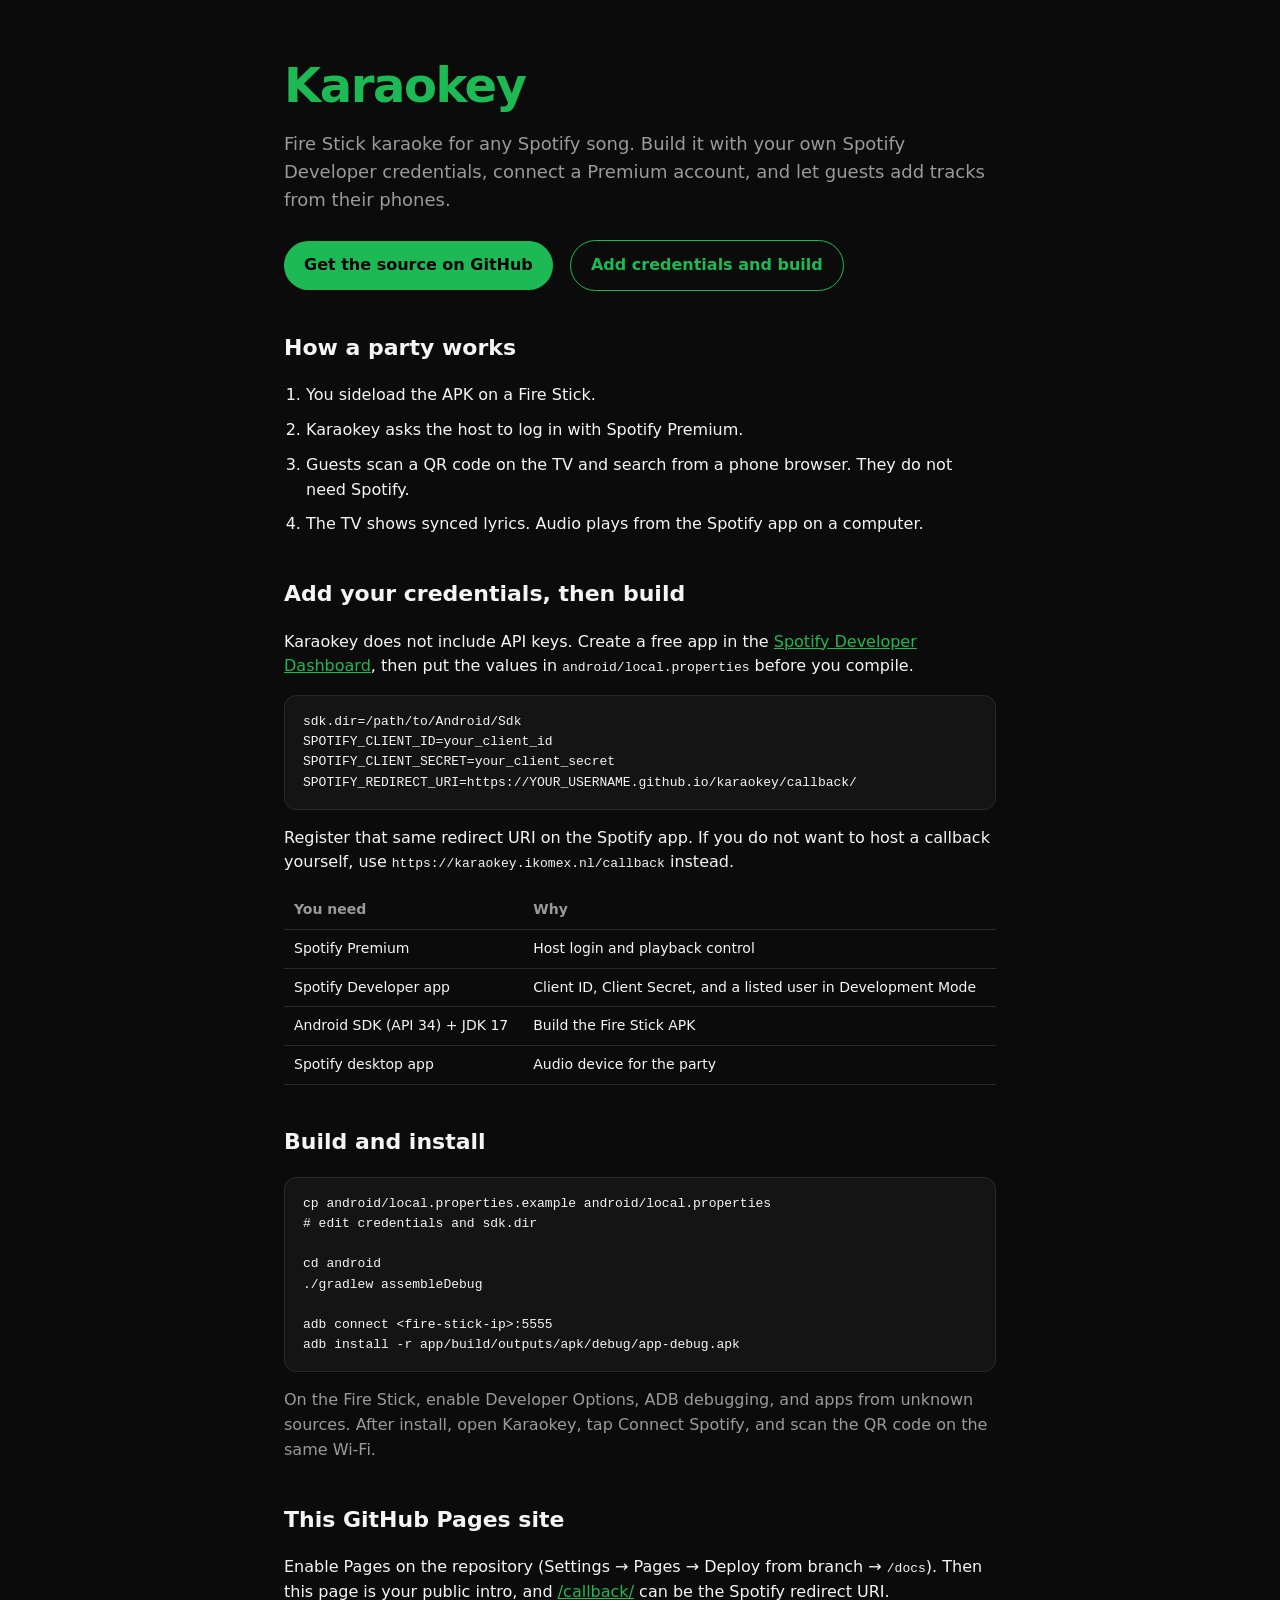
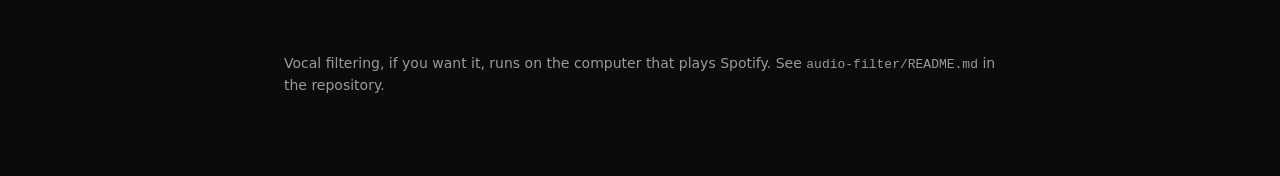
<file: docs/index.html>
<!DOCTYPE html>
<html lang="en">
<head>
  <meta charset="UTF-8" />
  <meta name="viewport" content="width=device-width, initial-scale=1.0" />
  <title>Karaokey — Fire Stick karaoke for Spotify</title>
  <meta name="description" content="Sideload Karaokey on a Fire Stick, add your Spotify Developer credentials, and let guests queue any song from their phones." />
  <style>
    :root {
      color-scheme: dark;
      --bg: #0b0b0b;
      --panel: #141414;
      --text: #f5f5f5;
      --muted: #9a9a9a;
      --green: #1db954;
      --line: #2a2a2a;
    }
    * { box-sizing: border-box; }
    body {
      margin: 0;
      font-family: system-ui, -apple-system, sans-serif;
      background: var(--bg);
      color: var(--text);
      line-height: 1.55;
    }
    main { max-width: 760px; margin: 0 auto; padding: 48px 24px 80px; }
    h1 { color: var(--green); font-size: 48px; margin: 0 0 8px; letter-spacing: -0.03em; }
    h2 { margin-top: 40px; font-size: 22px; }
    p.lead { color: var(--muted); font-size: 18px; margin-top: 0; }
    ol.setup { padding-left: 22px; }
    ol.setup li { margin: 10px 0; }
    .panel {
      background: var(--panel);
      border: 1px solid var(--line);
      border-radius: 12px;
      padding: 16px 18px;
      overflow-x: auto;
    }
    code, pre { font-family: ui-monospace, SFMono-Regular, Menlo, Consolas, monospace; font-size: 13px; }
    pre { margin: 0; white-space: pre-wrap; }
    a { color: var(--green); }
    .cta {
      display: inline-block;
      margin: 8px 12px 0 0;
      padding: 12px 20px;
      background: var(--green);
      color: #000;
      text-decoration: none;
      border-radius: 999px;
      font-weight: 700;
    }
    .cta.secondary { background: transparent; color: var(--green); border: 1px solid var(--green); }
    table { width: 100%; border-collapse: collapse; font-size: 14px; }
    th, td { text-align: left; padding: 8px 10px; border-bottom: 1px solid var(--line); vertical-align: top; }
    th { color: var(--muted); font-weight: 600; }
    .muted { color: var(--muted); }
    footer { margin-top: 48px; color: var(--muted); font-size: 14px; }
  </style>
</head>
<body>
  <main>
    <h1>Karaokey</h1>
    <p class="lead">Fire Stick karaoke for any Spotify song. Build it with your own Spotify Developer credentials, connect a Premium account, and let guests add tracks from their phones.</p>

    <p>
      <a class="cta" href="https://github.com/" id="repo-link">Get the source on GitHub</a>
      <a class="cta secondary" href="#credentials">Add credentials and build</a>
    </p>

    <h2>How a party works</h2>
    <ol class="setup">
      <li>You sideload the APK on a Fire Stick.</li>
      <li>Karaokey asks the host to log in with Spotify Premium.</li>
      <li>Guests scan a QR code on the TV and search from a phone browser. They do not need Spotify.</li>
      <li>The TV shows synced lyrics. Audio plays from the Spotify app on a computer.</li>
    </ol>

    <h2 id="credentials">Add your credentials, then build</h2>
    <p>Karaokey does not include API keys. Create a free app in the <a href="https://developer.spotify.com/dashboard">Spotify Developer Dashboard</a>, then put the values in <code>android/local.properties</code> before you compile.</p>

    <div class="panel">
      <pre>sdk.dir=/path/to/Android/Sdk
SPOTIFY_CLIENT_ID=your_client_id
SPOTIFY_CLIENT_SECRET=your_client_secret
SPOTIFY_REDIRECT_URI=https://YOUR_USERNAME.github.io/karaokey/callback/</pre>
    </div>

    <p>Register that same redirect URI on the Spotify app. If you do not want to host a callback yourself, use <code>https://karaokey.ikomex.nl/callback</code> instead.</p>

    <table>
      <thead>
        <tr><th>You need</th><th>Why</th></tr>
      </thead>
      <tbody>
        <tr><td>Spotify Premium</td><td>Host login and playback control</td></tr>
        <tr><td>Spotify Developer app</td><td>Client ID, Client Secret, and a listed user in Development Mode</td></tr>
        <tr><td>Android SDK (API 34) + JDK 17</td><td>Build the Fire Stick APK</td></tr>
        <tr><td>Spotify desktop app</td><td>Audio device for the party</td></tr>
      </tbody>
    </table>

    <h2>Build and install</h2>
    <div class="panel">
      <pre>cp android/local.properties.example android/local.properties
# edit credentials and sdk.dir

cd android
./gradlew assembleDebug

adb connect &lt;fire-stick-ip&gt;:5555
adb install -r app/build/outputs/apk/debug/app-debug.apk</pre>
    </div>

    <p class="muted">On the Fire Stick, enable Developer Options, ADB debugging, and apps from unknown sources. After install, open Karaokey, tap Connect Spotify, and scan the QR code on the same Wi-Fi.</p>

    <h2>This GitHub Pages site</h2>
    <p>Enable Pages on the repository (Settings → Pages → Deploy from branch → <code>/docs</code>). Then this page is your public intro, and <a href="callback/">/callback/</a> can be the Spotify redirect URI.</p>

    <footer>
      Vocal filtering, if you want it, runs on the computer that plays Spotify. See <code>audio-filter/README.md</code> in the repository.
    </footer>
  </main>
  <script>
    const repoLink = document.getElementById("repo-link");
    const host = window.location.hostname;
    const match = host.match(/^([^.]+)\.github\.io$/);
    if (match) {
      const path = window.location.pathname.replace(/\/$/, "");
      const repo = path.split("/").filter(Boolean)[0] || "karaokey";
      repoLink.href = `https://github.com/${match[1]}/${repo}`;
    }
  </script>
</body>
</html>
</file>
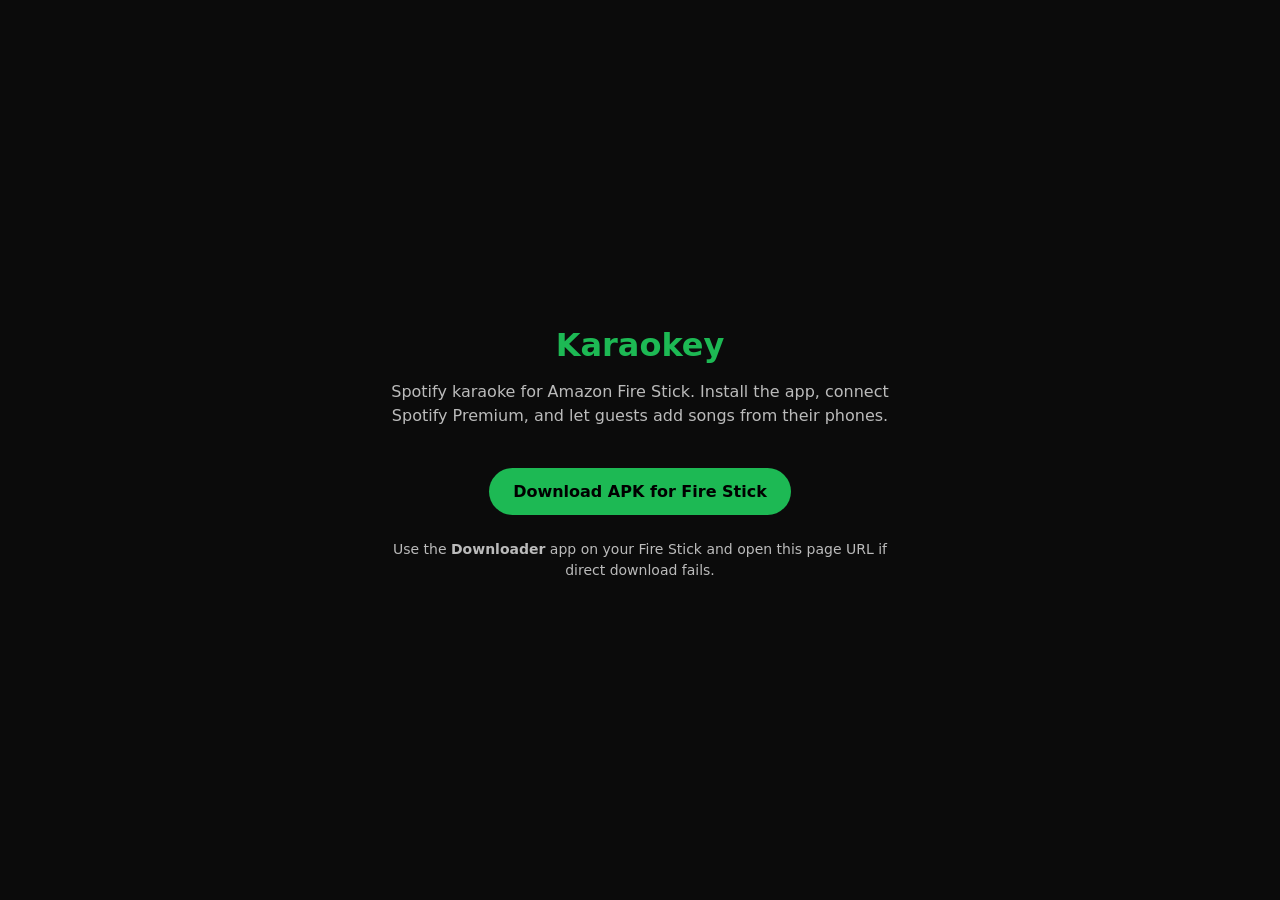
<file: httpdocs/index.html>
<!DOCTYPE html>
<html lang="en">
<head>
  <meta charset="UTF-8" />
  <meta name="viewport" content="width=device-width, initial-scale=1.0" />
  <title>Karaokey</title>
  <style>
    :root { color-scheme: dark; font-family: system-ui, sans-serif; }
    body { margin: 0; min-height: 100vh; display: grid; place-items: center; background: #0b0b0b; color: #f5f5f5; }
    main { max-width: 520px; padding: 32px; text-align: center; }
    h1 { color: #1db954; margin-bottom: 8px; }
    p { color: #bbb; line-height: 1.5; }
    a.button {
      display: inline-block; margin-top: 24px; padding: 14px 24px;
      background: #1db954; color: #000; text-decoration: none; border-radius: 999px; font-weight: 700;
    }
    code { background: #1a1a1a; padding: 2px 6px; border-radius: 4px; }
  </style>
</head>
<body>
  <main>
    <h1>Karaokey</h1>
    <p>Spotify karaoke for Amazon Fire Stick. Install the app, connect Spotify Premium, and let guests add songs from their phones.</p>
    <a class="button" href="/karaokey.apk">Download APK for Fire Stick</a>
    <p style="margin-top: 24px; font-size: 14px;">Use the <strong>Downloader</strong> app on your Fire Stick and open this page URL if direct download fails.</p>
  </main>
</body>
</html>
</file>
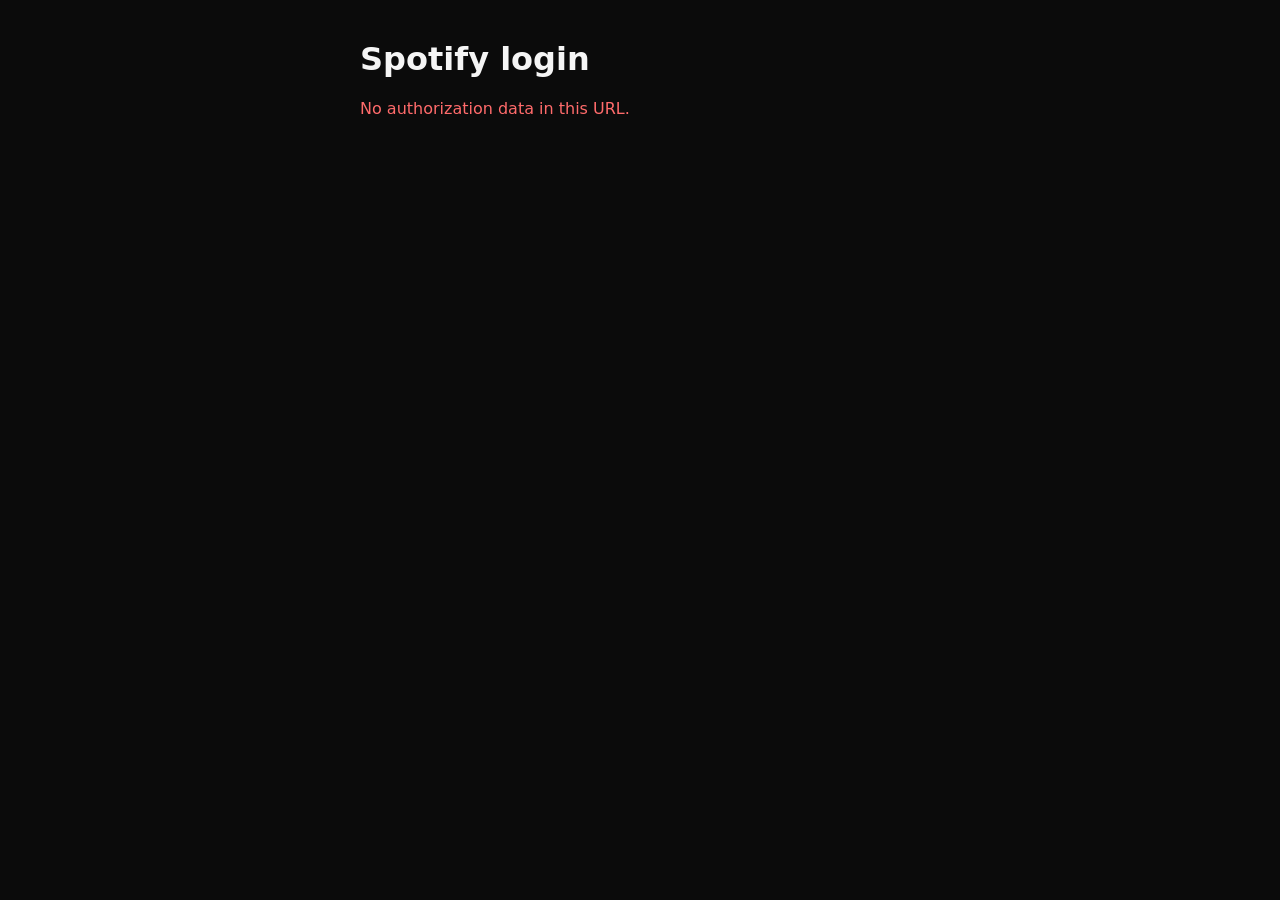
<file: docs/callback/index.html>
<!DOCTYPE html>
<html lang="en">
<head>
  <meta charset="UTF-8" />
  <meta name="viewport" content="width=device-width, initial-scale=1.0" />
  <title>Spotify connected</title>
  <style>
    body { font-family: system-ui, sans-serif; max-width: 560px; margin: 40px auto; padding: 0 16px; background: #0b0b0b; color: #f5f5f5; }
    .ok { color: #1db954; }
    .err { color: #ff6b6b; }
    code { background: #1a1a1a; padding: 8px; display: block; word-break: break-all; border-radius: 8px; }
  </style>
</head>
<body>
  <h1>Spotify login</h1>
  <p id="message">Processing...</p>
  <pre id="details" hidden></pre>
  <script>
    const params = new URLSearchParams(window.location.search);
    const message = document.getElementById("message");
    const details = document.getElementById("details");

    async function relayToFireStick(code, state) {
      let payload;
      try {
        payload = JSON.parse(decodeURIComponent(state));
      } catch (_) {
        try {
          payload = JSON.parse(state);
        } catch (error) {
          throw new Error("Invalid OAuth state returned by Spotify.");
        }
      }
      if (!payload.host) {
        throw new Error("Missing Fire Stick address in OAuth state.");
      }
      const response = await fetch(`http://${payload.host}/api/oauth/complete`, {
        method: "POST",
        headers: { "Content-Type": "application/json" },
        body: JSON.stringify({ code, state: JSON.stringify(payload) }),
      });
      if (!response.ok) {
        const body = await response.text();
        throw new Error(body || `Fire Stick relay failed (${response.status})`);
      }
    }

    (async () => {
      if (params.get("error")) {
        message.textContent = "Spotify login failed.";
        message.className = "err";
        details.hidden = false;
        details.textContent = params.get("error_description") || params.get("error");
        return;
      }

      const code = params.get("code");
      const state = params.get("state");
      if (!code || !state) {
        message.textContent = "No authorization data in this URL.";
        message.className = "err";
        return;
      }

      try {
        await relayToFireStick(code, state);
        message.textContent = "Spotify connected. Return to Karaokey on your Fire Stick.";
        message.className = "ok";
      } catch (error) {
        message.textContent = "Could not send login to your Fire Stick.";
        message.className = "err";
        details.hidden = false;
        details.textContent = `${error.message}\n\nMake sure your phone is on the same Wi-Fi as the Fire Stick, then try Connect Spotify again on the TV.`;
      }
    })();
  </script>
</body>
</html>
</file>
